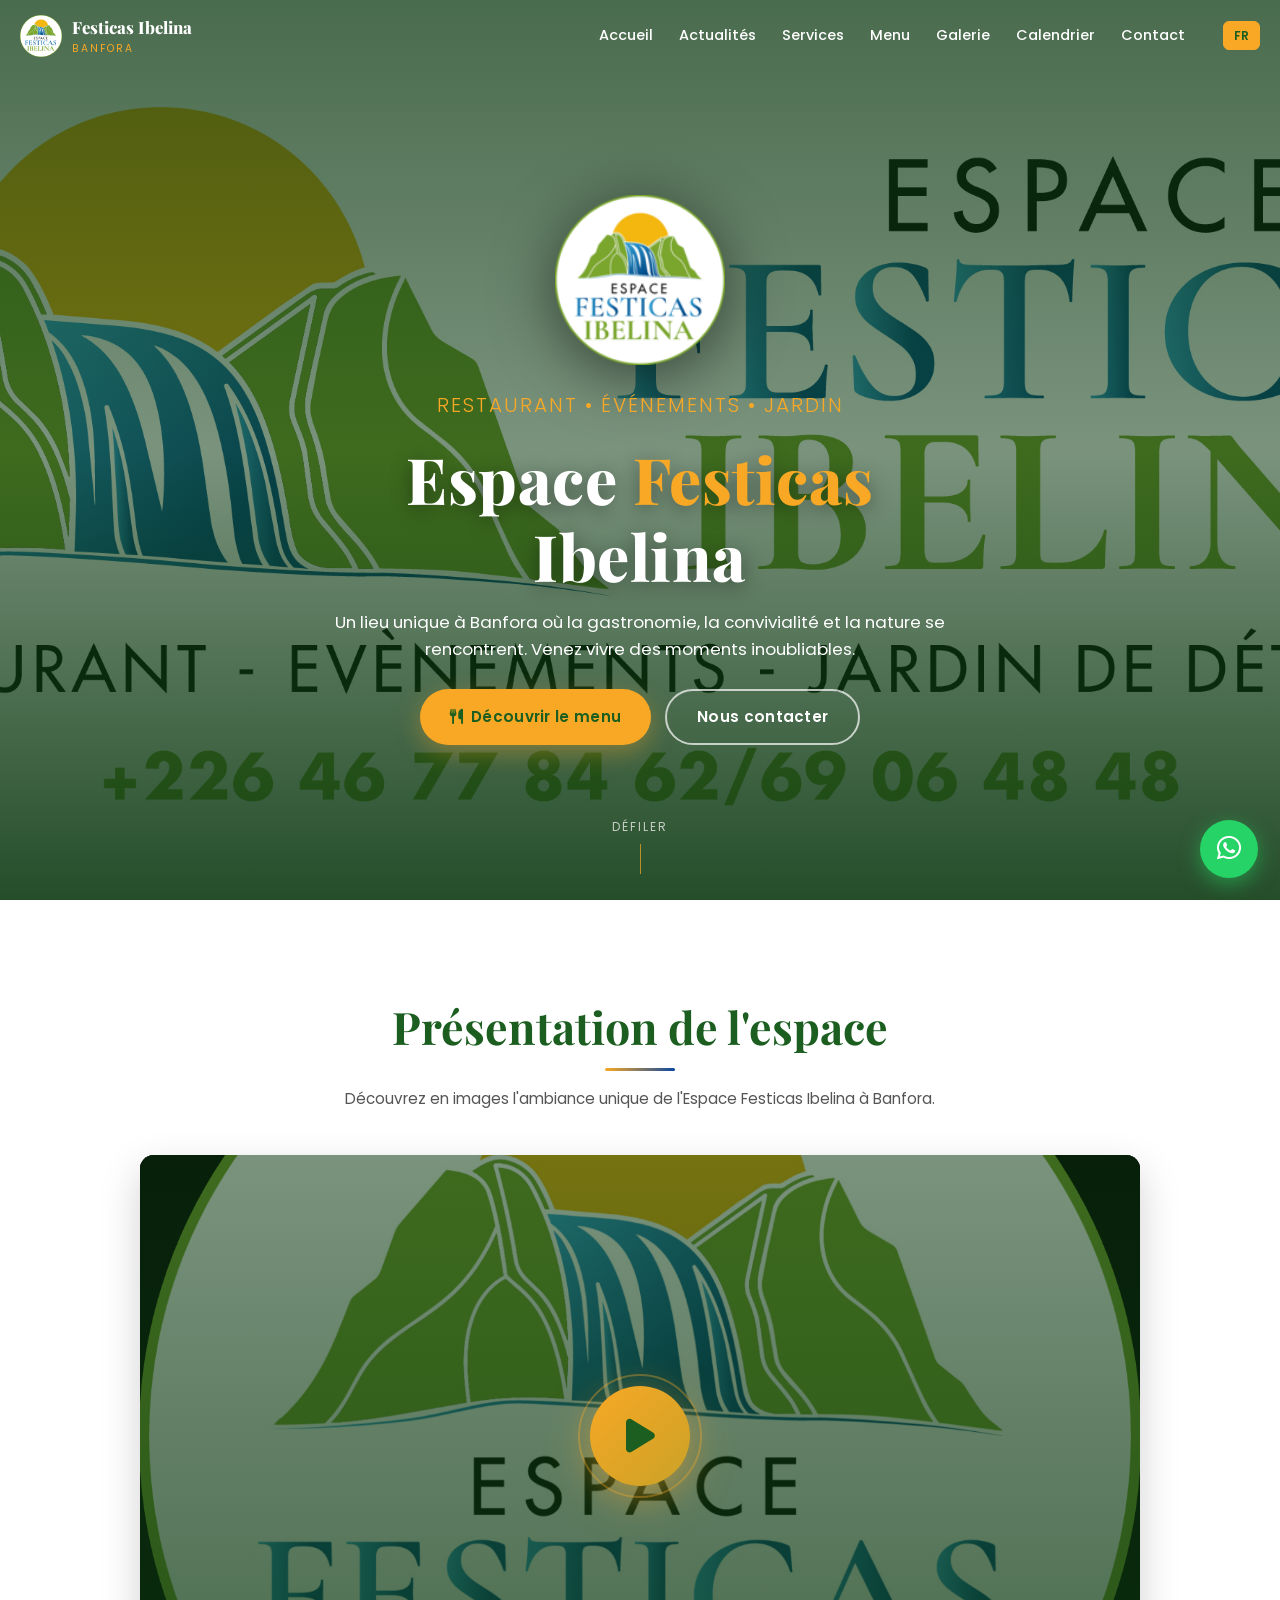
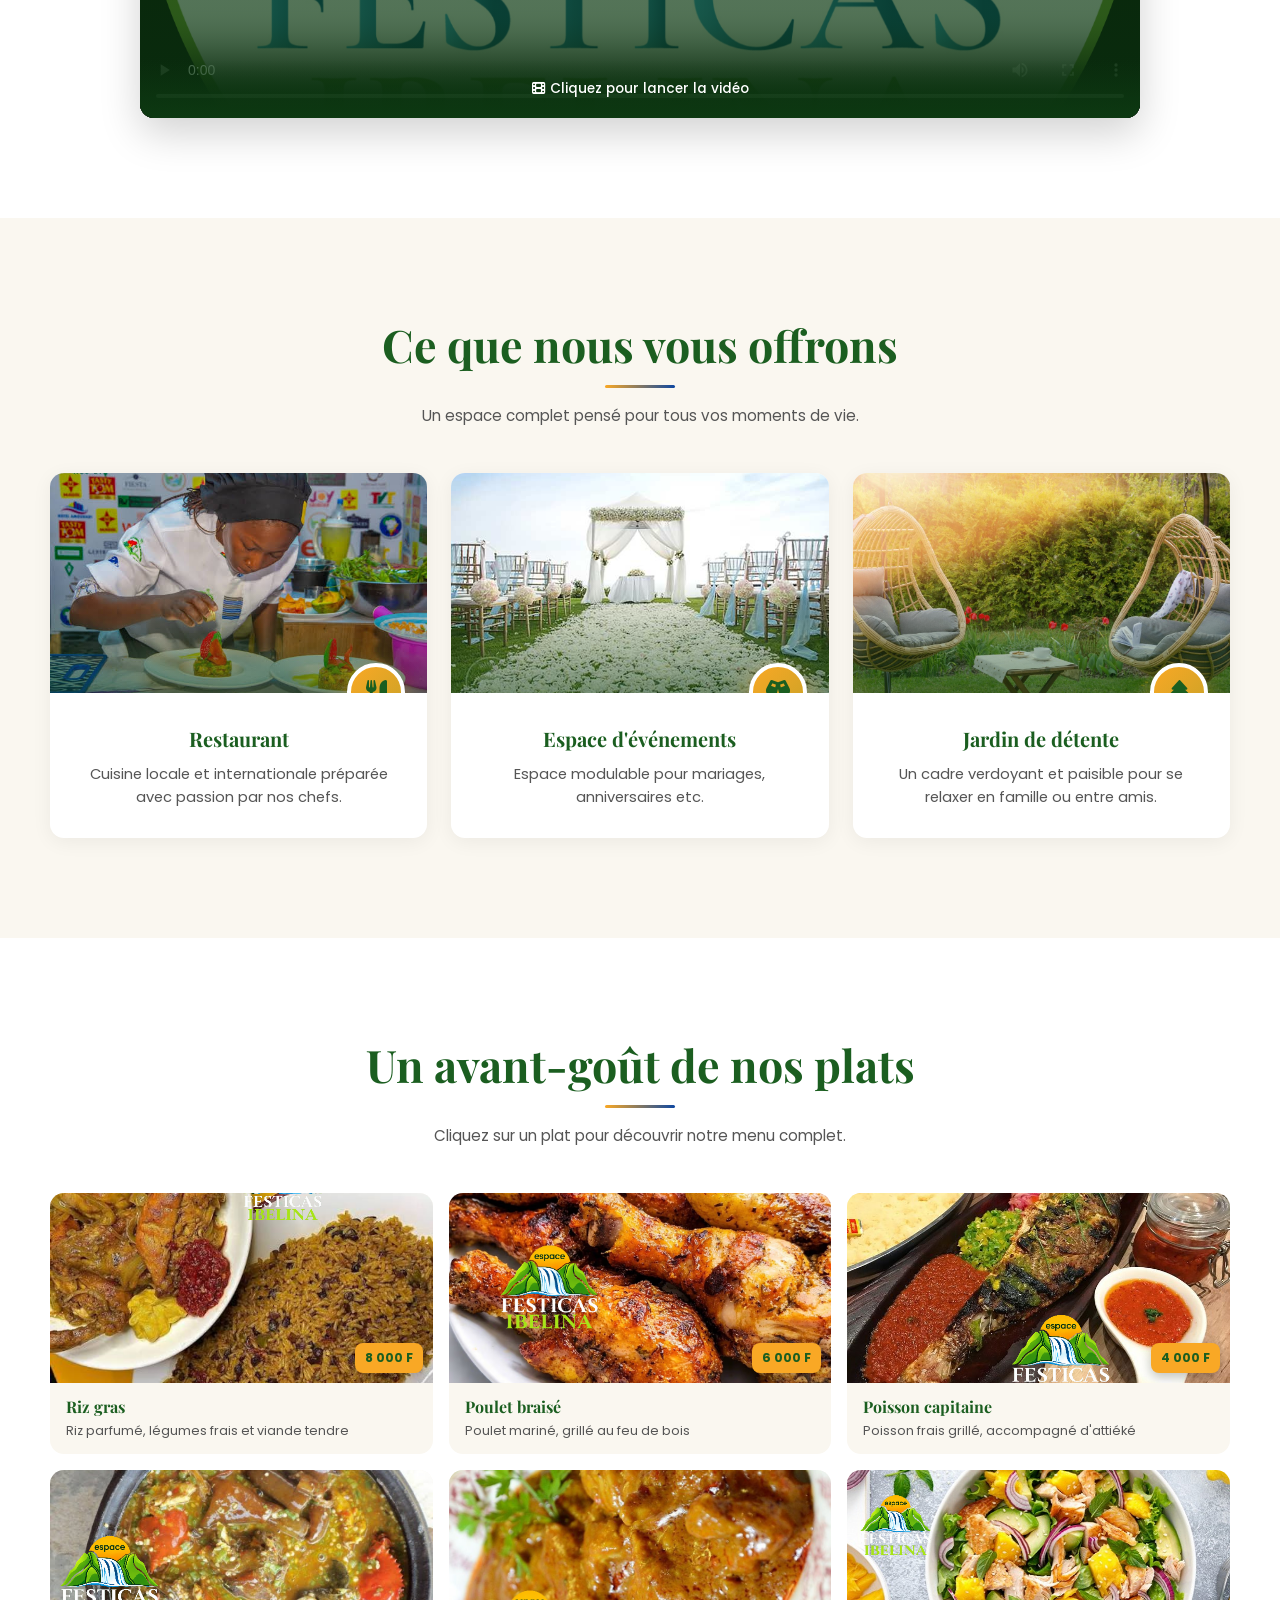
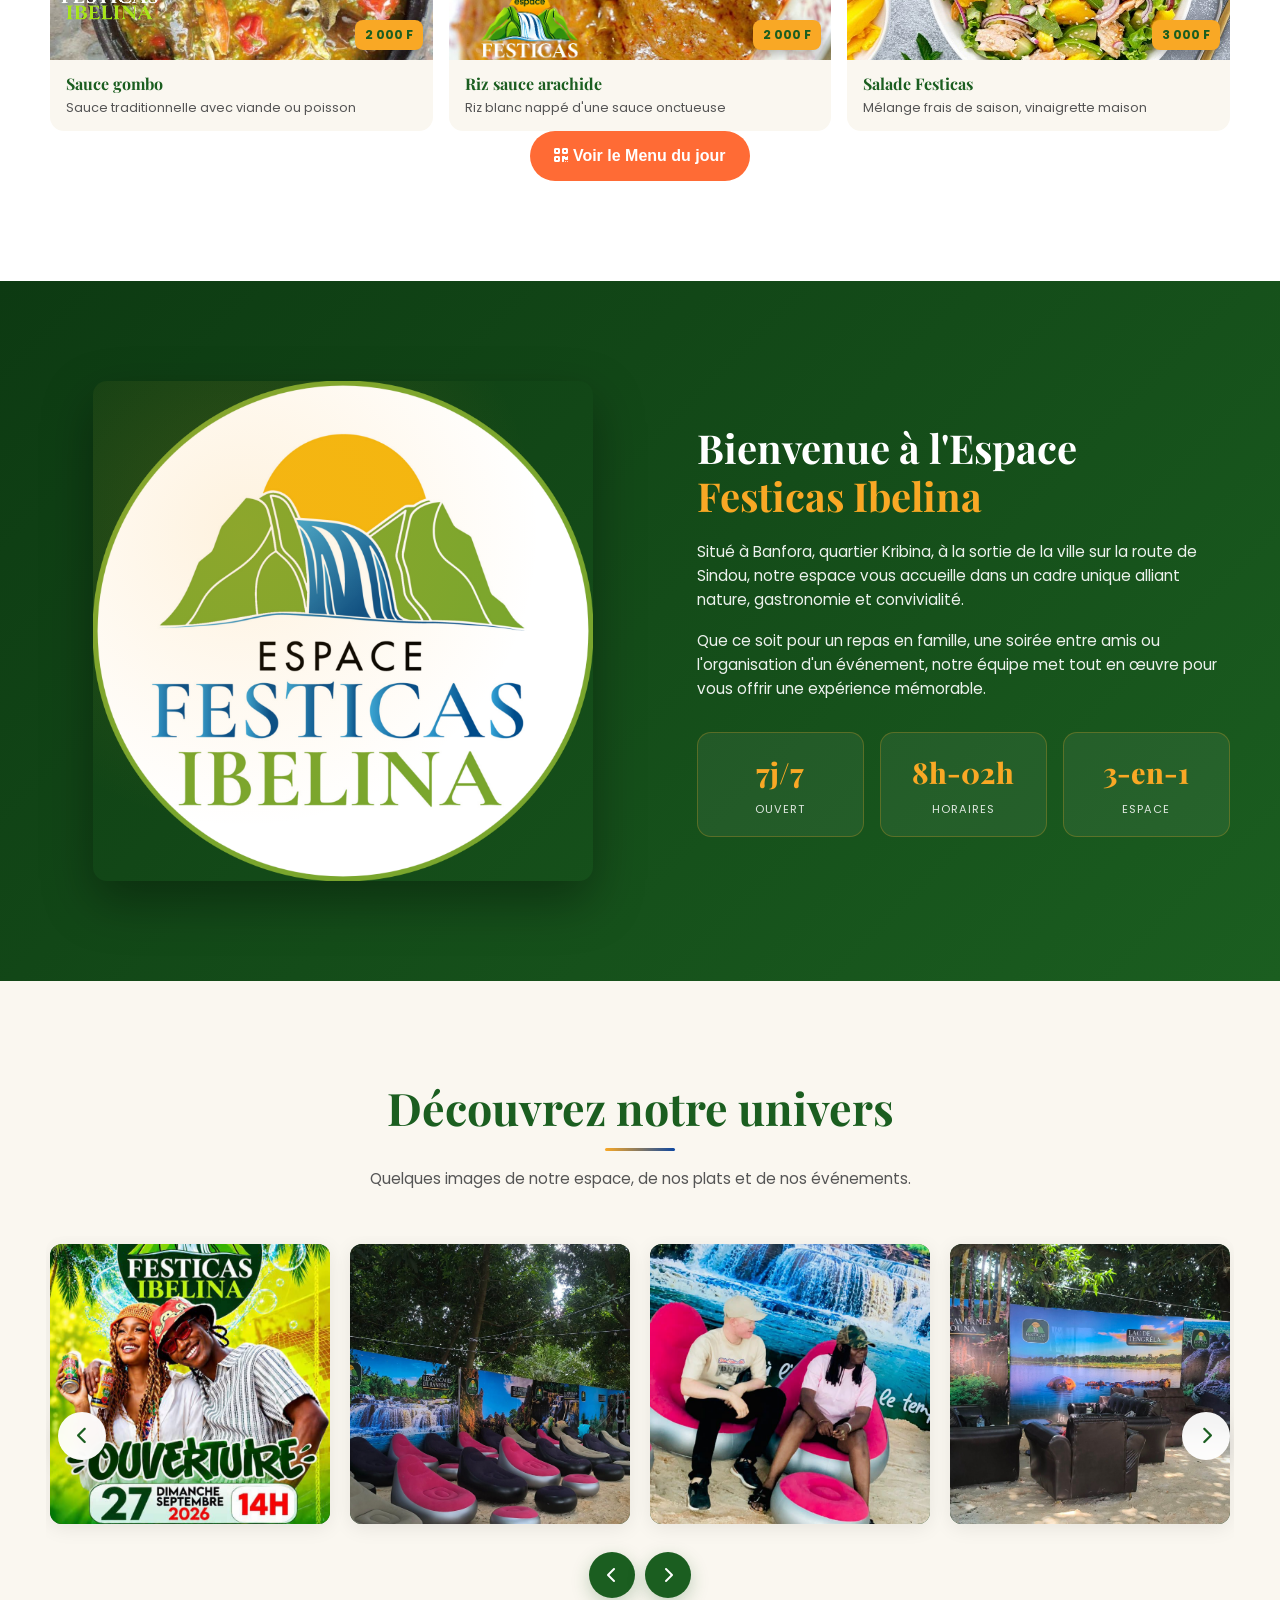
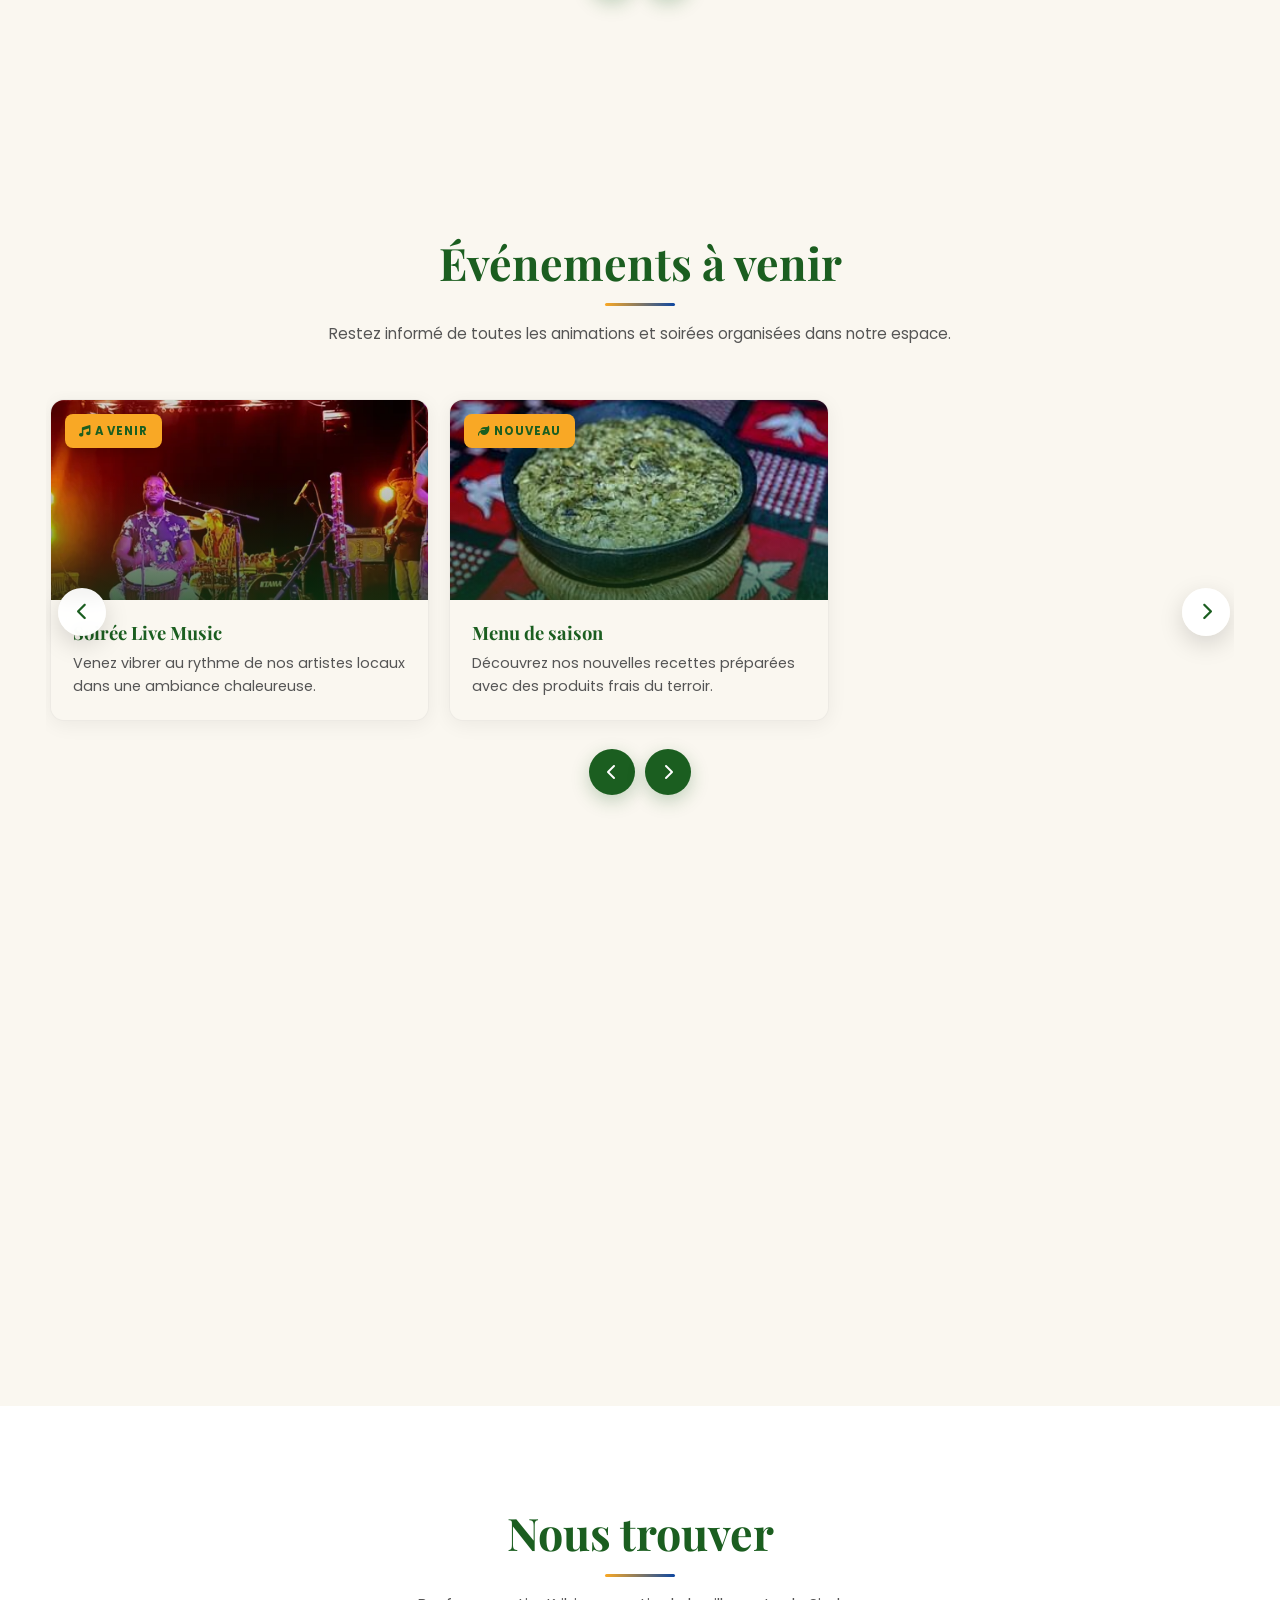
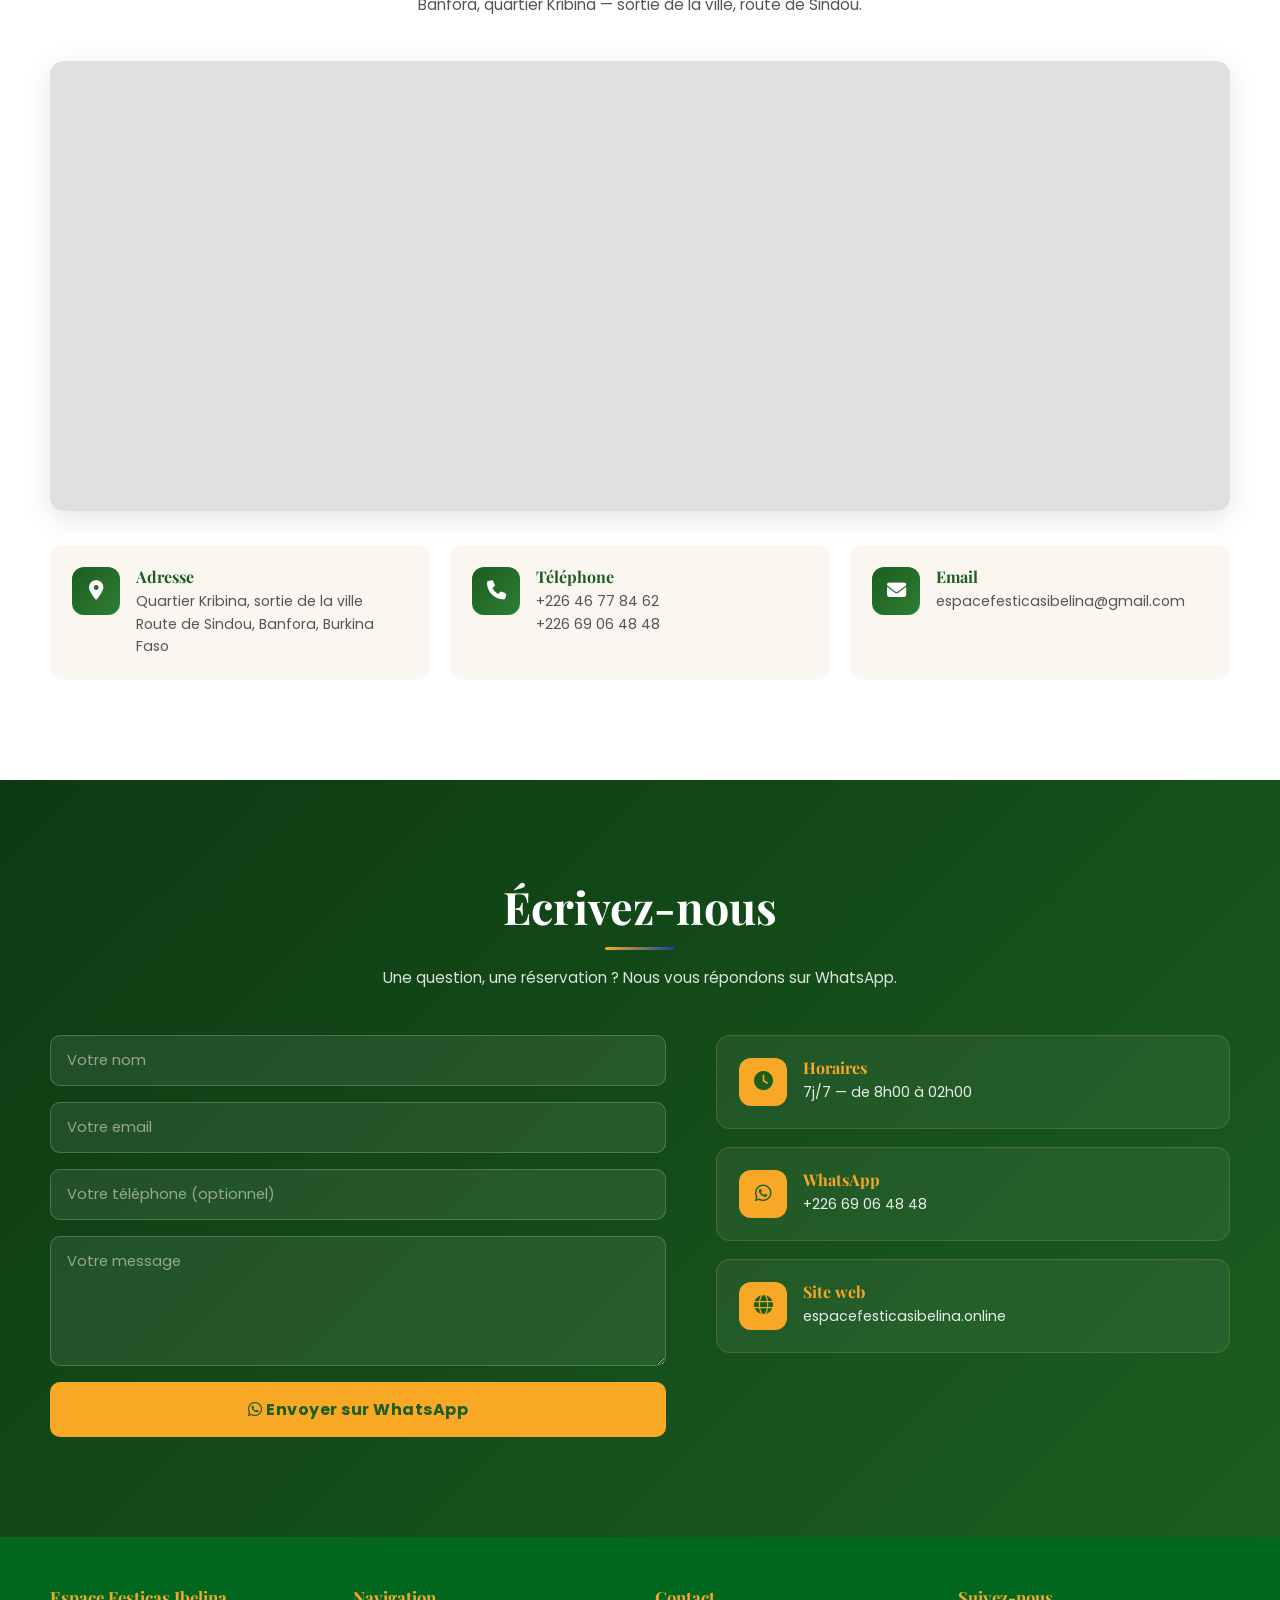
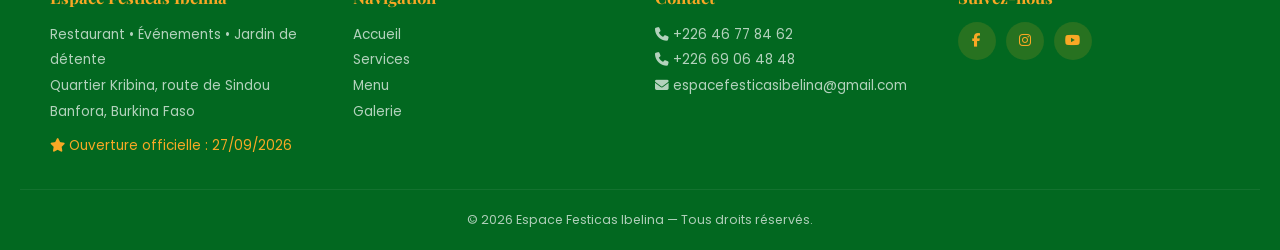
<file: index.html>
<!DOCTYPE html>
<html lang="fr">
<head>
<meta charset="UTF-8">
<meta name="viewport" content="width=device-width, initial-scale=1.0, viewport-fit=cover">
<meta name="theme-color" content="#1B5E20">

<!-- ===================== SEO PRINCIPAL ===================== -->
<title>Espace Festicas Ibelina | Restaurant, Événements & Jardin à Banfora</title>
<meta name="description" content="Restaurant, salle d'événements et jardin de détente à Banfora (Kribina, route de Sindou). Cuisine burkinabè & internationale, ouvert 7j/7 de 8h à 02h. Ouverture officielle le 27 septembre 2026. Réservation : +226 69 06 48 48.">
<meta name="keywords" content="Espace Festicas Ibelina, restaurant Banfora, événement Banfora, jardin détente Banfora, Kribina, route Sindou, Burkina Faso, restaurant Bobo-Dioulasso, salle de fête Banfora, cuisine burkinabè, mariage Banfora, restaurant Cascades">
<meta name="author" content="Espace Festicas Ibelina">
<meta name="robots" content="index, follow, max-image-preview:large, max-snippet:-1, max-video-preview:-1">
<meta name="googlebot" content="index, follow, max-image-preview:large">
<meta name="bingbot" content="index, follow, max-image-preview:large">
<meta name="language" content="French">
<meta name="revisit-after" content="7 days">
<meta name="rating" content="general">
<meta name="distribution" content="global">

<!-- ===================== GÉOLOCALISATION ===================== -->
<meta name="geo.region" content="BF-01">
<meta name="geo.placename" content="Banfora">
<meta name="geo.position" content="10.648311;-4.788514">
<meta name="ICBM" content="10.648311, -4.788514">

<!-- ===================== CANONICAL & HREFLANG ===================== -->
<link rel="canonical" href="https://espacefesticasibelina.online/">
<link rel="alternate" hreflang="fr" href="https://espacefesticasibelina.online/">
<link rel="alternate" hreflang="x-default" href="https://espacefesticasibelina.online/">

<!-- ===================== OPEN GRAPH ===================== -->
<meta property="og:type" content="restaurant">
<meta property="og:site_name" content="Espace Festicas Ibelina">
<meta property="og:title" content="Espace Festicas Ibelina — Restaurant • Événements • Jardin à Banfora">
<meta property="og:description" content="Un lieu unique à Banfora : gastronomie, événements et jardin de détente. Ouverture le 27/09/2026. Ouvert 7j/7 de 8h à 02h.">
<meta property="og:image" content="https://espacefesticasibelina.online/logo.png">
<meta property="og:image:secure_url" content="https://espacefesticasibelina.online/logo.png">
<meta property="og:image:type" content="image/png">
<meta property="og:image:width" content="1200">
<meta property="og:image:height" content="630">
<meta property="og:image:alt" content="Logo Espace Festicas Ibelina — Restaurant à Banfora">
<meta property="og:url" content="https://espacefesticasibelina.online/">
<meta property="og:locale" content="fr_FR">
<meta property="og:locale:alternate" content="en_US">
<meta property="og:phone_number" content="+22669064848">
<meta property="og:street-address" content="Quartier Kribina, route de Sindou">
<meta property="og:locality" content="Banfora">
<meta property="og:country-name" content="Burkina Faso">
<meta property="og:latitude" content="10.648311">
<meta property="og:longitude" content="-4.788514">

<!-- ===================== TWITTER / X CARD ===================== -->
<meta name="twitter:card" content="summary_large_image">
<meta name="twitter:title" content="Espace Festicas Ibelina — Restaurant à Banfora">
<meta name="twitter:description" content="Restaurant, événements & jardin de détente à Banfora. Ouverture 27/09/2026. Ouvert 7j/7 de 8h à 02h.">
<meta name="twitter:image" content="https://espacefesticasibelina.online/logo.png">
<meta name="twitter:image:alt" content="Logo Espace Festicas Ibelina">

<!-- ===================== MOBILE & APP ===================== -->
<meta name="apple-mobile-web-app-capable" content="yes">
<meta name="apple-mobile-web-app-status-bar-style" content="black-translucent">
<meta name="apple-mobile-web-app-title" content="Festicas Ibelina">
<meta name="application-name" content="Festicas Ibelina">
<meta name="mobile-web-app-capable" content="yes">
<meta name="format-detection" content="telephone=yes">

<!-- ===================== FAVICON ===================== -->
<link rel="icon" type="image/png" href="logo.png" sizes="32x32">
<link rel="icon" type="image/png" href="logo.png" sizes="192x192">
<link rel="apple-touch-icon" href="logo.png" sizes="180x180">
<link rel="mask-icon" href="logo.png" color="#1B5E20">
<link rel="shortcut icon" href="logo.png" type="image/png">

<!-- ===================== PERFORMANCE ===================== -->
<link rel="preconnect" href="https://fonts.googleapis.com">
<link rel="preconnect" href="https://fonts.gstatic.com" crossorigin>
<link rel="dns-prefetch" href="https://cdnjs.cloudflare.com">
<link rel="preconnect" href="https://cdnjs.cloudflare.com" crossorigin>

<!-- ===================== FONTS ===================== -->
<link href="https://fonts.googleapis.com/css2?family=Playfair+Display:wght@600;800&family=Poppins:wght@300;400;500;600;700&display=swap" rel="stylesheet">

<!-- ===================== FONT AWESOME ===================== -->
<link rel="stylesheet" href="https://cdnjs.cloudflare.com/ajax/libs/font-awesome/6.5.1/css/all.min.css" media="print" onload="this.media='all'">
<noscript><link rel="stylesheet" href="https://cdnjs.cloudflare.com/ajax/libs/font-awesome/6.5.1/css/all.min.css"></noscript>

<!-- ===================== PRÉCHARGEMENT ===================== -->
<link rel="preload" as="image" href="logo.png" fetchpriority="high">
<link rel="preload" as="image" href="images/hero.jpg" fetchpriority="high">

<!-- ===================== FEUILLE DE STYLE EXTERNE ===================== -->
<link rel="stylesheet" href="style.css">

<!-- ===================== SCHEMA.ORG — Restaurant ===================== -->
<script type="application/ld+json">
{
  "@context": "https://schema.org",
  "@type": ["Restaurant", "LocalBusiness", "EventVenue"],
  "@id": "https://espacefesticasibelina.online/#restaurant",
  "name": "Espace Festicas Ibelina",
  "alternateName": "Festicas Ibelina Banfora",
  "description": "Restaurant, salle d'événements et jardin de détente à Banfora, Burkina Faso. Cuisine burkinabè et internationale, ouvert 7j/7 de 8h à 02h.",
  "image": [
    "https://espacefesticasibelina.online/logo.png",
    "https://espacefesticasibelina.online/images/hero.jpg"
  ],
  "logo": "https://espacefesticasibelina.online/logo.png",
  "url": "https://espacefesticasibelina.online/",
  "telephone": ["+22646778462", "+22669064848"],
  "email": "espacefesticasibelina@gmail.com",
  "priceRange": "FCFA",
  "currenciesAccepted": "XOF",
  "paymentAccepted": "Cash, Mobile Money",
  "servesCuisine": ["Africaine", "Burkinabè", "Locale", "Internationale", "Grillades"],
  "menu": "https://espacefesticasibelina.online/menu.html",
  "acceptsReservations": "True",
  "hasMenu": "https://espacefesticasibelina.online/menu.html",
  "address": {
    "@type": "PostalAddress",
    "streetAddress": "Quartier Kribina, route de Sindou",
    "addressLocality": "Banfora",
    "addressRegion": "Cascades",
    "postalCode": "BF-01",
    "addressCountry": "BF"
  },
  "geo": {
    "@type": "GeoCoordinates",
    "latitude": 10.648311,
    "longitude": -4.788514
  },
  "hasMap": "https://www.google.com/maps?q=10.648311,-4.788514",
  "openingHoursSpecification": [{
    "@type": "OpeningHoursSpecification",
    "dayOfWeek": ["Monday","Tuesday","Wednesday","Thursday","Friday","Saturday","Sunday"],
    "opens": "08:00",
    "closes": "02:00"
  }],
  "sameAs": [
    "https://www.facebook.com/espacefesticasibelina",
    "https://www.instagram.com/espacefesticasibelina",
    "https://www.youtube.com/@espacefesticasibelina"
  ],
  "potentialAction": {
    "@type": "ReserveAction",
    "target": {
      "@type": "EntryPoint",
      "urlTemplate": "https://wa.me/22669064848?text=Bonjour%20Espace%20Festicas%20Ibelina",
      "inLanguage": "fr-FR"
    },
    "result": {
      "@type": "Reservation",
      "name": "Réservation Espace Festicas Ibelina"
    }
  }
}
</script>

<!-- ===================== SCHEMA.ORG — Website ===================== -->
<script type="application/ld+json">
{
  "@context": "https://schema.org",
  "@type": "WebSite",
  "@id": "https://espacefesticasibelina.online/#website",
  "url": "https://espacefesticasibelina.online/",
  "name": "Espace Festicas Ibelina",
  "description": "Restaurant, événements et jardin de détente à Banfora, Burkina Faso",
  "inLanguage": "fr-FR",
  "publisher": {
    "@id": "https://espacefesticasibelina.online/#restaurant"
  }
}
</script>

<!-- ===================== SCHEMA.ORG — FAQ ===================== -->
<script type="application/ld+json">
{
  "@context": "https://schema.org",
  "@type": "FAQPage",
  "mainEntity": [
    {
      "@type": "Question",
      "name": "Où se situe l'Espace Festicas Ibelina à Banfora ?",
      "acceptedAnswer": {
        "@type": "Answer",
        "text": "L'Espace Festicas Ibelina est situé à Banfora, quartier Kribina, à la sortie de la ville sur la route de Sindou, au Burkina Faso."
      }
    },
    {
      "@type": "Question",
      "name": "Quels sont les horaires d'ouverture ?",
      "acceptedAnswer": {
        "@type": "Answer",
        "text": "L'Espace Festicas Ibelina est ouvert 7 jours sur 7, de 8h00 à 02h00 du matin."
      }
    },
    {
      "@type": "Question",
      "name": "Quand a lieu l'ouverture officielle ?",
      "acceptedAnswer": {
        "@type": "Answer",
        "text": "L'ouverture officielle de l'Espace Festicas Ibelina est prévue le 27 septembre 2026."
      }
    },
    {
      "@type": "Question",
      "name": "Peut-on organiser un mariage ou un événement ?",
      "acceptedAnswer": {
        "@type": "Answer",
        "text": "Oui, l'Espace Festicas Ibelina dispose d'un espace événementiel modulable pour mariages, anniversaires, séminaires et réceptions. Réservation par WhatsApp au +226 69 06 48 48."
      }
    },
    {
      "@type": "Question",
      "name": "Comment réserver une table ?",
      "acceptedAnswer": {
        "@type": "Answer",
        "text": "Vous pouvez réserver par WhatsApp au +226 69 06 48 48 ou par téléphone au +226 46 77 84 62."
      }
    }
  ]
}
</script>
</head>
<body>

<!-- ================= HEADER ================= -->
<header class="header" id="header">
  <a href="#accueil" class="logo-nav" aria-label="Accueil Espace Festicas Ibelina">
    <img src="logo.png" alt="Logo Espace Festicas Ibelina — Restaurant à Banfora" onerror="this.style.display='none'">
    <span>Festicas Ibelina<small>Banfora</small></span>
  </a>

  <nav class="nav-desktop" aria-label="Navigation principale">
    <a href="#accueil">Accueil</a>
    <a href="#actualites">Actualités</a>
    <a href="#services">Services</a>
    <a href="#menu">Menu</a>
    <a href="#galerie">Galerie</a>
    <a href="#calendrier">Calendrier</a>
    <a href="#contact">Contact</a>
    <div class="lang-switch">
      <button class="active" data-lang="fr">FR</button>
    </div>
  </nav>

  <button class="burger" id="burger" aria-label="Ouvrir le menu" aria-expanded="false">
    <span></span><span></span><span></span>
  </button>
</header>

<!-- ================= MENU MOBILE ================= -->
<nav class="nav-mobile" id="navMobile" aria-label="Navigation mobile">
  <a href="#accueil">Accueil</a>
  <a href="#actualites">Actualités</a>
  <a href="#services">Services</a>
  <a href="#menu">Menu</a>
  <a href="#galerie">Galerie</a>
  <a href="#calendrier">Calendrier</a>
  <a href="#contact">Contact</a>
  <div class="lang-mobile">
    <button class="active" data-lang="fr">Français</button>
    <button data-lang="en">English</button>
  </div>
</nav>
<div class="overlay" id="overlay"></div>

<!-- ================= HERO ================= -->
<section class="hero" id="accueil">
  <div class="hero-bg" role="img" aria-label="Vue de l'Espace Festicas Ibelina à Banfora"></div>
  <div class="hero-content">
    <img src="logo.png" alt="Logo Espace Festicas Ibelina" class="hero-logo" onerror="this.style.display='none'" fetchpriority="high">
    <p class="tagline">Restaurant • Événements • Jardin</p>
    <h1>Espace <span class="accent">Festicas</span><br>Ibelina</h1>
    <p class="lead">Un lieu unique à Banfora où la gastronomie, la convivialité et la nature se rencontrent. Venez vivre des moments inoubliables.</p>

   

    <div class="hero-buttons" style="margin-top:26px">
      <a href="#menu" class="btn btn-primary"><i class="fa-solid fa-utensils"></i> Découvrir le menu</a>
      <a href="#contact" class="btn btn-outline">Nous contacter</a>
    </div>
  </div>
  <div class="scroll-indicator">Défiler</div>
</section>

<!-- ================= VIDÉO ================= -->
<section class="video-section reveal" id="video">
  <div class="container">
    <div class="section-title reveal">
      <h2>Présentation de l'espace</h2>
      <div class="sep"></div>
      <p>Découvrez en images l'ambiance unique de l'Espace Festicas Ibelina à Banfora.</p>
    </div>
    <div class="video-wrapper reveal" id="videoWrapper">
      <video
        id="presentationVideo"
        preload="metadata"
        playsinline
        controls
        poster="presentation.png"
        aria-label="Vidéo de présentation de l'Espace Festicas Ibelina">
        <source src="presentation.mp4" type="video/mp4">
        Votre navigateur ne supporte pas la lecture vidéo HTML5.
      </video>
      <div class="video-overlay" id="videoOverlay" role="button" tabindex="0" aria-label="Lire la vidéo de présentation">
        <div class="play-btn">
          <i class="fa-solid fa-play"></i>
        </div>
      </div>
      <div class="video-caption">
        <i class="fa-solid fa-film"></i> Cliquez pour lancer la vidéo
      </div>
    </div>
  </div>
</section>

<!-- ================= SERVICES ================= -->
<section class="services reveal" id="services">
  <div class="container">
    <div class="section-title reveal">
      <h2>Ce que nous vous offrons</h2>
      <div class="sep"></div>
      <p>Un espace complet pensé pour tous vos moments de vie.</p>
    </div>

    <div class="services-grid stagger">
      <div class="service-card">
        <div class="service-image">
          <img src="images/resto.png" alt="Restaurant de l'Espace Festicas Ibelina à Banfora" loading="lazy">
          <div class="service-icon-badge"><i class="fa-solid fa-utensils"></i></div>
        </div>
        <div class="service-body">
          <h3>Restaurant</h3>
          <p>Cuisine locale et internationale préparée avec passion par nos chefs.</p>
        </div>
      </div>
      <div class="service-card">
        <div class="service-image">
          <img src="images/espace.png" alt="Salle d'événements de l'Espace Festicas Ibelina" loading="lazy">
          <div class="service-icon-badge"><i class="fa-solid fa-champagne-glasses"></i></div>
        </div>
        <div class="service-body">
          <h3>Espace d'événements</h3>
          <p>Espace modulable pour mariages, anniversaires etc.</p>
        </div>
      </div>
      <div class="service-card">
        <div class="service-image">
          <img src="images/detente.png" alt="Jardin de détente de l'Espace Festicas Ibelina" loading="lazy">
          <div class="service-icon-badge"><i class="fa-solid fa-tree"></i></div>
        </div>
        <div class="service-body">
          <h3>Jardin de détente</h3>
          <p>Un cadre verdoyant et paisible pour se relaxer en famille ou entre amis.</p>
        </div>
      </div>
    </div>
  </div>
</section>

<!-- ================= MENU APERÇU ================= -->
<section class="menu-preview reveal" id="menu">
  <div class="container">
    <div class="section-title reveal">
      <h2>Un avant-goût de nos plats</h2>
      <div class="sep"></div>
      <p>Cliquez sur un plat pour découvrir notre menu complet.</p>
    </div>

    <div class="dishes stagger">
      <div class="dish" onclick="openMenuPage()">
        <div class="dish-img"><img src="images/rizsoumbala.png" alt="Riz au soumbala — spécialité burkinabè" loading="lazy"><span class="price-tag">8 000 F</span></div>
        <div class="dish-info"><h4>Riz gras</h4><p>Riz parfumé, légumes frais et viande tendre</p></div>
      </div>
      <div class="dish" onclick="openMenuPage()">
        <div class="dish-img"><img src="images/pouletbraise.png" alt="Poulet braisé au feu de bois" loading="lazy"><span class="price-tag">6 000 F</span></div>
        <div class="dish-info"><h4>Poulet braisé</h4><p>Poulet mariné, grillé au feu de bois</p></div>
      </div>
      <div class="dish" onclick="openMenuPage()">
        <div class="dish-img"><img src="images/poissoncapi.png" alt="Poisson capitaine grillé" loading="lazy"><span class="price-tag">4 000 F</span></div>
        <div class="dish-info"><h4>Poisson capitaine</h4><p>Poisson frais grillé, accompagné d'attiéké</p></div>
      </div>
      <div class="dish" onclick="openMenuPage()">
        <div class="dish-img"><img src="images/gombo.png" alt="Sauce gombo traditionnelle" loading="lazy"><span class="price-tag">2 000 F</span></div>
        <div class="dish-info"><h4>Sauce gombo</h4><p>Sauce traditionnelle avec viande ou poisson</p></div>
      </div>
      <div class="dish" onclick="openMenuPage()">
        <div class="dish-img"><img src="images/arachid.png" alt="Riz sauce arachide" loading="lazy"><span class="price-tag">2 000 F</span></div>
        <div class="dish-info"><h4>Riz sauce arachide</h4><p>Riz blanc nappé d'une sauce onctueuse</p></div>
      </div>
      <div class="dish" onclick="openMenuPage()">
        <div class="dish-img"><img src="images/salade.png" alt="Salade Festicas fraîcheur" loading="lazy"><span class="price-tag">3 000 F</span></div>
        <div class="dish-info"><h4>Salade Festicas</h4><p>Mélange frais de saison, vinaigrette maison</p></div>
      </div>
    </div>
<div>
   <center><a href="https://menusqr.online/espace-festicas-ibelina" target="_blank" style="display:inline-block;background:#FF6B35;color:#fff;padding:12px 24px;border-radius:25px;text-decoration:none;font-weight:bold;font-family:sans-serif"><i class="fa-solid fa-qrcode"></i> Voir le Menu du jour</a></center> 
</div>
</div>
</section>

<!-- ================= PRÉSENTATION ================= -->
<section class="presentation reveal" id="presentation">
  <div class="container">
    <div class="visual reveal">
      <img src="presentation.png" alt="Présentation de l'Espace Festicas Ibelina à Banfora" loading="lazy">
    </div>
    <div class="text reveal">
      <h2>Bienvenue à l'Espace <span class="accent">Festicas Ibelina</span></h2>
      <p>Situé à Banfora, quartier Kribina, à la sortie de la ville sur la route de Sindou, notre espace vous accueille dans un cadre unique alliant nature, gastronomie et convivialité.</p>
      <p>Que ce soit pour un repas en famille, une soirée entre amis ou l'organisation d'un événement, notre équipe met tout en œuvre pour vous offrir une expérience mémorable.</p>
      <div class="stats">
        <div class="stat"><strong>7j/7</strong><span>Ouvert</span></div>
        <div class="stat"><strong>8h-02h</strong><span>Horaires</span></div>
        <div class="stat"><strong>3-en-1</strong><span>Espace</span></div>
      </div>
    </div>
  </div>
</section>

<!-- ================= GALERIE CARROUSEL ================= -->
<section class="galerie reveal" id="galerie">
  <div class="container">
    <div class="section-title reveal">
      <h2>Découvrez notre univers</h2>
      <div class="sep"></div>
      <p>Quelques images de notre espace, de nos plats et de nos événements.</p>
    </div>
    <div class="carousel-wrapper reveal" id="galleryWrapper">
      <div class="carousel-track" id="galleryTrack">
        <div class="gallery-item"><img src="images/img0.png" alt="Espace Festicas Ibelina — vue 1" loading="lazy"></div>
        <div class="gallery-item"><img src="images/img10.png" alt="Espace Festicas Ibelina — vue 2" loading="lazy"></div>
        <div class="gallery-item"><img src="images/img2.png" alt="Espace Festicas Ibelina — vue 3" loading="lazy"></div>
        <div class="gallery-item"><img src="images/img7.png" alt="Espace Festicas Ibelina — vue 4" loading="lazy"></div>
        <div class="gallery-item"><img src="images/img8.png" alt="Espace Festicas Ibelina — vue 5" loading="lazy"></div>
        <div class="gallery-item"><img src="images/img6.png" alt="Espace Festicas Ibelina — vue 6" loading="lazy"></div>
      </div>
      <div class="carousel-arrows">
        <button id="galleryPrevArrow" aria-label="Image précédente"><i class="fa-solid fa-chevron-left"></i></button>
        <button id="galleryNextArrow" aria-label="Image suivante"><i class="fa-solid fa-chevron-right"></i></button>
      </div>
      <div class="carousel-nav">
        <button id="galleryPrev" aria-label="Précédent"><i class="fa-solid fa-chevron-left"></i></button>
        <button id="galleryNext" aria-label="Suivant"><i class="fa-solid fa-chevron-right"></i></button>
      </div>
      <div class="carousel-dots" id="galleryDots"></div>
    </div>
  </div>
</section>

<!-- ================= ACTUALITÉS CARROUSEL ================= -->
<section class="actualites reveal" id="actualites">
  <div class="container">
    <div class="section-title reveal">
      <h2>Événements à venir</h2>
      <div class="sep"></div>
      <p>Restez informé de toutes les animations et soirées organisées dans notre espace.</p>
    </div>

    <div class="carousel-wrapper reveal" id="newsWrapper">
      <div class="carousel-track" id="newsTrack">
        <article class="news-card">
          <div class="thumb">
            <img src="images/soiree.png" alt="Soirée Live Music à Banfora" loading="lazy">
            <span class="date-badge"><i class="fa-solid fa-music"></i> A venir</span>
          </div>
          <div class="body">
            <h3>Soirée Live Music</h3>
            <p>Venez vibrer au rythme de nos artistes locaux dans une ambiance chaleureuse.</p>
          </div>
        </article>
        <article class="news-card">
          <div class="thumb">
            <img src="images/babenda.png" alt="Menu de saison — Babenda burkinabè" loading="lazy">
            <span class="date-badge"><i class="fa-solid fa-leaf"></i> Nouveau</span>
          </div>
          <div class="body">
            <h3>Menu de saison</h3>
            <p>Découvrez nos nouvelles recettes préparées avec des produits frais du terroir.</p>
          </div>
        </article>
      </div>
      <div class="carousel-arrows">
        <button id="newsPrevArrow" aria-label="Actualité précédente"><i class="fa-solid fa-chevron-left"></i></button>
        <button id="newsNextArrow" aria-label="Actualité suivante"><i class="fa-solid fa-chevron-right"></i></button>
      </div>
      <div class="carousel-nav">
        <button id="newsPrev" aria-label="Précédent"><i class="fa-solid fa-chevron-left"></i></button>
        <button id="newsNext" aria-label="Suivant"><i class="fa-solid fa-chevron-right"></i></button>
      </div>
      <div class="carousel-dots" id="newsDots"></div>
    </div>
  </div>
</section>

<!-- ================= CALENDRIER ================= -->
<section class="calendrier reveal" id="calendrier">
  <div class="container">
    <div class="section-title reveal">
      <h2>Calendrier des événements</h2>
      <div class="sep"></div>
      <p>Consultez nos événements à venir et passés.</p>
    </div>

    <div class="calendar-box reveal">
      <div class="calendar-header">
        <h3 id="monthYear"></h3>
        <div class="calendar-nav">
          <button id="prevMonth" aria-label="Mois précédent"><i class="fa-solid fa-chevron-left"></i></button>
          <button id="nextMonth" aria-label="Mois suivant"><i class="fa-solid fa-chevron-right"></i></button>
        </div>
      </div>
      <div class="calendar-grid" id="calendarGrid"></div>
      <div class="events-list" id="eventsList"></div>
    </div>
  </div>
</section>

<!-- ================= LOCALISATION ================= -->
<section class="localisation reveal" id="localisation">
  <div class="container">
    <div class="section-title reveal">
      <h2>Nous trouver</h2>
      <div class="sep"></div>
      <p>Banfora, quartier Kribina — sortie de la ville, route de Sindou.</p>
    </div>

    <div class="map-wrapper reveal">
      <iframe
        src="https://www.google.com/maps/embed?pb=!1m18!1m12!1m3!1d3899.123456789!2d-4.788514!3d10.648311!2m3!1f0!2f0!3f0!3m2!1i1024!2i768!4f13.1!3m3!1m2!1s0x0%3A0x0!2zMTDCsDM4JzUzLjkiTiA0wrA0NyczOC43Ilc!5e1!3m2!1sfr!2sbf!4v1234567890"
        loading="lazy"
        title="Localisation Espace Festicas Ibelina — Banfora"
        referrerpolicy="no-referrer-when-downgrade">
      </iframe>
    </div>

    <div class="contact-info-grid">
      <div class="info-card reveal">
        <div class="ic"><i class="fa-solid fa-location-dot"></i></div>
        <div>
          <h4>Adresse</h4>
          <p>Quartier Kribina, sortie de la ville<br>Route de Sindou, Banfora, Burkina Faso</p>
        </div>
      </div>
      <div class="info-card reveal">
        <div class="ic"><i class="fa-solid fa-phone"></i></div>
        <div>
          <h4>Téléphone</h4>
          <a href="tel:+22646778462">+226 46 77 84 62</a>
          <a href="tel:+22669064848">+226 69 06 48 48</a>
        </div>
      </div>
      <div class="info-card reveal">
        <div class="ic"><i class="fa-solid fa-envelope"></i></div>
        <div>
          <h4>Email</h4>
          <a href="mailto:espacefesticasibelina@gmail.com">espacefesticasibelina@gmail.com</a>
        </div>
      </div>
    </div>
  </div>
</section>

<!-- ================= CONTACT ================= -->
<section class="contact reveal" id="contact">
  <div class="container">
    <div class="section-title reveal">
      <h2>Écrivez-nous</h2>
      <div class="sep"></div>
      <p>Une question, une réservation ? Nous vous répondons sur WhatsApp.</p>
    </div>

    <div class="contact-grid">
      <form class="contact-form reveal" onsubmit="handleContact(event)">
        <input type="text" name="nom" placeholder="Votre nom" required>
        <input type="email" name="email" placeholder="Votre email" required>
        <input type="tel" name="tel" placeholder="Votre téléphone (optionnel)">
        <textarea name="message" placeholder="Votre message" required></textarea>
        <button type="submit"><i class="fa-brands fa-whatsapp"></i> Envoyer sur WhatsApp</button>
      </form>

      <div class="contact-side reveal">
        <div class="info-card">
          <div class="ic"><i class="fa-solid fa-clock"></i></div>
          <div>
            <h4>Horaires</h4>
            <p>7j/7 — de 8h00 à 02h00</p>
          </div>
        </div>
        <div class="info-card">
          <div class="ic"><i class="fa-brands fa-whatsapp"></i></div>
          <div>
            <h4>WhatsApp</h4>
            <a href="https://wa.me/22669064848" target="_blank" rel="noopener">+226 69 06 48 48</a>
          </div>
        </div>
        <div class="info-card">
          <div class="ic"><i class="fa-solid fa-globe"></i></div>
          <div>
            <h4>Site web</h4>
            <a href="https://espacefesticasibelina.online">espacefesticasibelina.online</a>
          </div>
        </div>
      </div>
    </div>
  </div>
</section>

<!-- ================= FOOTER ================= -->
<footer class="footer">
  <div class="footer-grid">
    <div>
      <h4>Espace Festicas Ibelina</h4>
      <p>Restaurant • Événements • Jardin de détente</p>
      <p>Quartier Kribina, route de Sindou<br>Banfora, Burkina Faso</p>
      <p style="color:var(--or);margin-top:8px"><i class="fa-solid fa-star"></i> Ouverture officielle : 27/09/2026</p>
    </div>
    <div>
      <h4>Navigation</h4>
      <a href="#accueil">Accueil</a>
      <a href="#services">Services</a>
      <a href="#menu">Menu</a>
      <a href="#galerie">Galerie</a>
    </div>
    <div>
      <h4>Contact</h4>
      <a href="tel:+22646778462"><i class="fa-solid fa-phone"></i> +226 46 77 84 62</a>
      <a href="tel:+22669064848"><i class="fa-solid fa-phone"></i> +226 69 06 48 48</a>
      <a href="mailto:espacefesticasibelina@gmail.com"><i class="fa-solid fa-envelope"></i> espacefesticasibelina@gmail.com</a>
    </div>
    <div>
      <h4>Suivez-nous</h4>
      <div class="footer-social">
        <a href="#" aria-label="Facebook" rel="noopener"><i class="fa-brands fa-facebook-f"></i></a>
        <a href="#" aria-label="Instagram" rel="noopener"><i class="fa-brands fa-instagram"></i></a>
        <a href="#" aria-label="YouTube" rel="noopener"><i class="fa-brands fa-youtube"></i></a>
      </div>
    </div>
  </div>
  <div class="footer-bottom">
    © <span id="year"></span> Espace Festicas Ibelina — Tous droits réservés.
  </div>
</footer>

<!-- ================= WHATSAPP FLOTTANT ================= -->
<a href="https://wa.me/22646778462?text=Bonjour%20Espace%20Festicas%20Ibelina" target="_blank" rel="noopener" class="whatsapp-float" aria-label="Contacter sur WhatsApp">
  <i class="fa-brands fa-whatsapp"></i>
</a>

<!-- ================= SCRIPT EXTERNE ================= -->
<script src="script.js" defer></script>
</body>
</html>
</file>
<file: style.css>
/* =========================================================
   VARIABLES & RESET
   ========================================================= */
:root{
  --vert:#1B5E20;
  --vert-clair:#2E7D32;
  --vert-fonce:#0d3a12;
  --or:#F9A825;
  --or-fonce:#C9A227;
  --bleu:#0D47A1;
  --bleu-clair:#1976D2;
  --creme:#FAF7F0;
  --blanc:#ffffff;
  --texte:#1a1a1a;
  --texte-doux:#555;
  --ombre:0 8px 30px rgba(0,0,0,.10);
  --ombre-forte:0 15px 40px rgba(0,0,0,.18);
  --rayon:14px;
  --transition:.35s cubic-bezier(.4,0,.2,1);
  --header-h:72px;
}

*,*::before,*::after{box-sizing:border-box;margin:0;padding:0}
html{scroll-behavior:smooth;-webkit-text-size-adjust:100%;scroll-padding-top:var(--header-h)}
body{
  font-family:'Poppins',system-ui,-apple-system,sans-serif;
  color:var(--texte);
  background:var(--creme);
  line-height:1.6;
  overflow-x:hidden;
  -webkit-font-smoothing:antialiased;
}
h1,h2,h3,h4{font-family:'Playfair Display',Georgia,serif;line-height:1.2}
img{max-width:100%;display:block;height:auto}
a{color:inherit;text-decoration:none}
button{font:inherit;cursor:pointer;border:none;background:none}
ul{list-style:none}
iframe{border:0}

/* ============ ANIMATIONS ============ */
.reveal{opacity:0;transform:translateY(40px);transition:opacity .8s ease, transform .8s ease}
.reveal.visible{opacity:1;transform:translateY(0)}

.stagger > *{opacity:0;transform:translateY(30px);animation:staggerIn .7s ease forwards}
.stagger > *:nth-child(1){animation-delay:.1s}
.stagger > *:nth-child(2){animation-delay:.25s}
.stagger > *:nth-child(3){animation-delay:.4s}
.stagger > *:nth-child(4){animation-delay:.55s}
.stagger > *:nth-child(5){animation-delay:.7s}
.stagger > *:nth-child(6){animation-delay:.85s}
@keyframes staggerIn{to{opacity:1;transform:translateY(0)}}

@keyframes fadeUp{from{opacity:0;transform:translateY(30px)}to{opacity:1;transform:translateY(0)}}
@keyframes logoIn{0%{opacity:0;transform:scale(.6) rotate(-15deg)}60%{opacity:1;transform:scale(1.08) rotate(3deg)}100%{opacity:1;transform:scale(1) rotate(0)}}
@keyframes float{0%,100%{transform:translateY(0)}50%{transform:translateY(-12px)}}
@keyframes kenburns{0%{transform:scale(1) translate(0,0)}100%{transform:scale(1.15) translate(-2%,-2%)}}
@keyframes pulseRing{0%{box-shadow:0 0 0 0 rgba(37,211,102,.6)}70%{box-shadow:0 0 0 18px rgba(37,211,102,0)}100%{box-shadow:0 0 0 0 rgba(37,211,102,0)}}

/* ============ HEADER ============ */
.header{
  position:fixed;top:0;left:0;right:0;z-index:1000;
  padding:14px 20px;
  display:flex;align-items:center;justify-content:space-between;
  transition:var(--transition);
  background:transparent;
}
.header.scrolled{
  background:rgba(250,247,240,.96);
  backdrop-filter:blur(10px);
  -webkit-backdrop-filter:blur(10px);
  box-shadow:0 2px 20px rgba(0,0,0,.08);
  padding:8px 20px;
}
.logo-nav{display:flex;align-items:center;gap:10px;font-family:'Playfair Display',serif;font-weight:800;color:var(--blanc);font-size:1.05rem;transition:var(--transition)}
.header.scrolled .logo-nav{color:var(--vert)}
.logo-nav img{height:42px;width:auto;object-fit:contain}
.logo-nav span small{display:block;font-family:'Poppins';font-weight:400;font-size:.65rem;letter-spacing:2px;color:var(--or);text-transform:uppercase}

.nav-desktop{display:none;gap:26px;align-items:center}
.nav-desktop a{color:var(--blanc);font-size:.9rem;font-weight:500;position:relative;transition:var(--transition)}
.header.scrolled .nav-desktop a{color:var(--texte)}
.nav-desktop a::after{content:'';position:absolute;bottom:-4px;left:0;width:0;height:2px;background:var(--or);transition:var(--transition)}
.nav-desktop a:hover::after{width:100%}
.nav-desktop a:hover{color:var(--or)}
.lang-switch{display:flex;gap:4px;margin-left:12px}
.lang-switch button{padding:4px 10px;border-radius:6px;font-size:.75rem;font-weight:600;color:var(--blanc);border:1px solid rgba(255,255,255,.4);transition:var(--transition)}
.header.scrolled .lang-switch button{color:var(--texte);border-color:rgba(0,0,0,.15)}
.lang-switch button.active{background:var(--or);color:var(--vert);border-color:var(--or)}

.burger{display:flex;flex-direction:column;gap:5px;padding:8px;z-index:1100}
.burger span{width:26px;height:3px;background:var(--blanc);border-radius:3px;transition:var(--transition)}
.header.scrolled .burger span{background:var(--vert)}
.burger.open span:nth-child(1){transform:translateY(8px) rotate(45deg)}
.burger.open span:nth-child(2){opacity:0}
.burger.open span:nth-child(3){transform:translateY(-8px) rotate(-45deg)}

.nav-mobile{
  position:fixed;top:0;right:-100%;width:min(85%,340px);height:100vh;
  background:linear-gradient(160deg,var(--vert) 0%,#0d3a12 100%);
  z-index:1050;padding:90px 30px 30px;
  display:flex;flex-direction:column;gap:6px;
  transition:right .45s cubic-bezier(.4,0,.2,1);
  overflow-y:auto;
}
.nav-mobile.open{right:0}
.nav-mobile a{color:var(--blanc);font-size:1.1rem;padding:14px 0;border-bottom:1px solid rgba(255,255,255,.1);font-weight:500;transition:var(--transition)}
.nav-mobile a:hover{color:var(--or);padding-left:8px}
.nav-mobile .lang-mobile{margin-top:auto;display:flex;gap:8px;padding-top:20px}
.nav-mobile .lang-mobile button{flex:1;padding:10px;border-radius:8px;background:rgba(255,255,255,.1);color:var(--blanc);font-weight:600;font-size:.85rem;border:1px solid rgba(255,255,255,.2)}
.nav-mobile .lang-mobile button.active{background:var(--or);color:var(--vert);border-color:var(--or)}

.overlay{position:fixed;inset:0;background:rgba(0,0,0,.5);z-index:1040;opacity:0;pointer-events:none;transition:var(--transition)}
.overlay.show{opacity:1;pointer-events:auto}

/* ============ HERO ============ */
.hero{
  position:relative;min-height:100vh;min-height:100dvh;
  display:flex;align-items:center;justify-content:center;
  text-align:center;color:var(--blanc);
  overflow:hidden;background:var(--vert-fonce);
  padding:calc(var(--header-h) + 20px) 20px 60px;
}
.hero-bg{
  position:absolute;inset:0;
  background-image:url('images/hero.jpg');
  background-size:cover;background-position:center;
  animation:kenburns 20s ease-in-out infinite alternate;
}
.hero-bg::after{
  content:'';position:absolute;inset:0;
  background:linear-gradient(180deg,rgba(13,58,18,.75) 0%,rgba(13,58,18,.55) 50%,rgba(13,58,18,.9) 100%);
}
.hero-content{position:relative;z-index:2;padding:0 16px;max-width:900px;animation:fadeUp 1.2s ease .2s both;width:100%}
.hero-logo{
  width:clamp(110px,22vw,170px);height:auto;object-fit:contain;margin:0 auto 24px;
  filter:drop-shadow(0 10px 30px rgba(0,0,0,.5));
  animation:logoIn 1.4s cubic-bezier(.34,1.56,.64,1) both;
}
.hero h1{font-size:clamp(1.8rem,7vw,4rem);font-weight:800;letter-spacing:.5px;margin-bottom:14px;text-shadow:0 4px 20px rgba(0,0,0,.4)}
.hero h1 .accent{color:var(--or)}
.hero .tagline{font-size:clamp(.8rem,2.5vw,1.25rem);font-weight:300;letter-spacing:2px;text-transform:uppercase;color:var(--or);margin-bottom:20px;animation:fadeUp 1s ease .6s both}
.hero p.lead{font-size:clamp(.9rem,2vw,1.05rem);max-width:620px;margin:0 auto 26px;opacity:.95;animation:fadeUp 1s ease .8s both}
.hero-buttons{display:flex;gap:14px;justify-content:center;flex-wrap:wrap;animation:fadeUp 1s ease 1s both}

.btn{
  display:inline-flex;align-items:center;gap:8px;
  padding:14px 30px;border-radius:50px;font-weight:600;font-size:.95rem;
  transition:var(--transition);letter-spacing:.3px;position:relative;overflow:hidden;
  white-space:nowrap;
}
.btn-primary{background:var(--or);color:var(--vert);box-shadow:0 8px 24px rgba(249,168,37,.35)}
.btn-primary:hover{transform:translateY(-3px);box-shadow:0 12px 30px rgba(249,168,37,.5);background:#ffb733}
.btn-outline{background:transparent;color:var(--blanc);border:2px solid rgba(255,255,255,.7)}
.btn-outline:hover{background:var(--blanc);color:var(--vert);transform:translateY(-3px)}

/* ============ COMPTE À REBOURS ============ */
.countdown{
  margin:22px auto 0;
  max-width:520px;
  background:rgba(0,0,0,.35);
  backdrop-filter:blur(8px);-webkit-backdrop-filter:blur(8px);
  border:1px solid rgba(249,168,37,.4);
  border-radius:14px;
  padding:14px 20px;
  animation:fadeUp 1s ease 1.2s both;
}
.countdown-label{
  display:block;font-size:.72rem;letter-spacing:3px;text-transform:uppercase;
  color:var(--or);margin-bottom:10px;font-weight:600;
}
.countdown-timer{display:flex;justify-content:center;gap:8px}
.cd-unit{
  flex:1;background:rgba(249,168,37,.15);
  border-radius:8px;padding:8px 4px;
  border:1px solid rgba(249,168,37,.25);
}
.cd-unit strong{
  display:block;font-family:'Playfair Display',serif;
  font-size:clamp(1.1rem,3vw,1.5rem);color:var(--or);line-height:1;font-weight:800;
}
.cd-unit span{font-size:.6rem;letter-spacing:1px;text-transform:uppercase;opacity:.85}

.scroll-indicator{position:absolute;bottom:26px;left:50%;transform:translateX(-50%);color:var(--blanc);opacity:.7;animation:float 2.5s ease-in-out infinite;font-size:.75rem;letter-spacing:2px;text-transform:uppercase;z-index:2}
.scroll-indicator::after{content:'';display:block;width:1px;height:30px;background:var(--or);margin:8px auto 0}

/* ============ SECTIONS ============ */
section{padding:70px 16px;position:relative}
.container{max-width:1180px;margin:0 auto;width:100%}
.section-title{text-align:center;margin-bottom:44px}
.section-title .kicker{color:var(--or-fonce);font-size:.8rem;letter-spacing:4px;text-transform:uppercase;font-weight:600;display:block;margin-bottom:10px}
.section-title h2{font-size:clamp(1.6rem,4.5vw,2.8rem);color:var(--vert);margin-bottom:14px}
.section-title .sep{width:70px;height:3px;background:linear-gradient(90deg,var(--or),var(--bleu));margin:0 auto;border-radius:3px}
.section-title p{max-width:640px;margin:16px auto 0;color:var(--texte-doux);font-size:.95rem}

/* ============ VIDÉO ============ */
.video-section{background:var(--blanc)}
.video-wrapper{
  max-width:960px;margin:0 auto;
  border-radius:var(--rayon);
  overflow:hidden;
  box-shadow:var(--ombre-forte);
  position:relative;
  background:#000;
  aspect-ratio:16/9;
}
.video-wrapper video{
  width:100%;height:100%;display:block;
  object-fit:cover;
  background:#000;
  cursor:pointer;
}
.video-wrapper .video-overlay{
  position:absolute;inset:0;
  display:flex;align-items:center;justify-content:center;
  background:linear-gradient(180deg,rgba(13,58,18,.55) 0%,rgba(13,58,18,.75) 100%);
  cursor:pointer;
  transition:opacity .4s ease, visibility .4s ease;
  z-index:2;
}
.video-wrapper.playing .video-overlay{
  opacity:0;visibility:hidden;pointer-events:none;
}
.video-wrapper .play-btn{
  width:clamp(70px,14vw,100px);
  height:clamp(70px,14vw,100px);
  border-radius:50%;
  background:linear-gradient(135deg,var(--or),var(--or-fonce));
  color:var(--vert);
  display:flex;align-items:center;justify-content:center;
  font-size:clamp(1.6rem,3.5vw,2.4rem);
  box-shadow:0 10px 40px rgba(249,168,37,.55);
  transition:var(--transition);
  position:relative;
}
.video-wrapper .play-btn::before{
  content:'';position:absolute;inset:-12px;border-radius:50%;
  border:2px solid rgba(249,168,37,.35);
  animation:pulseRing 2s infinite;
}
.video-wrapper .play-btn:hover{transform:scale(1.1)}
.video-wrapper .video-caption{
  position:absolute;bottom:0;left:0;right:0;
  padding:18px 22px;
  background:linear-gradient(180deg,transparent,rgba(13,58,18,.9));
  color:var(--blanc);
  font-size:.85rem;font-weight:500;
  text-align:center;
  pointer-events:none;
  z-index:3;
}
.video-wrapper.playing .video-caption{display:none}

/* ============ SERVICES ============ */
.services{background:var(--creme)}
.services-grid{display:grid;gap:24px;grid-template-columns:1fr}
.service-card{
  background:var(--blanc);
  border-radius:var(--rayon);
  overflow:hidden;
  transition:var(--transition);
  position:relative;
  box-shadow:0 4px 20px rgba(0,0,0,.06);
  display:flex;flex-direction:column;
}
.service-card:hover{transform:translateY(-8px);box-shadow:var(--ombre-forte)}
.service-image{
  height:220px;overflow:hidden;position:relative;
  background:var(--vert-fonce);
}
.service-image img{
  width:100%;height:100%;object-fit:cover;
  transition:transform .8s cubic-bezier(.4,0,.2,1);
}
.service-card:hover .service-image img{transform:scale(1.12)}
.service-image::after{
  content:'';position:absolute;inset:0;
  background:linear-gradient(180deg,transparent 50%,rgba(13,58,18,.55) 100%);
}
.service-icon-badge{
  position:absolute;bottom:-28px;right:22px;z-index:2;
  width:58px;height:58px;border-radius:50%;
  background:linear-gradient(135deg,var(--or),var(--or-fonce));
  color:var(--vert);
  display:flex;align-items:center;justify-content:center;
  font-size:1.5rem;
  box-shadow:0 8px 24px rgba(249,168,37,.5);
  border:4px solid var(--blanc);
  transition:var(--transition);
}
.service-card:hover .service-icon-badge{transform:rotate(12deg) scale(1.08)}
.service-body{padding:34px 26px 28px;text-align:center;flex:1;display:flex;flex-direction:column}
.service-body h3{color:var(--vert);font-size:1.25rem;margin-bottom:12px}
.service-body p{color:var(--texte-doux);font-size:.92rem;flex:1}

/* ============ MENU APERÇU ============ */
.menu-preview{background:var(--blanc)}
.dishes{display:grid;gap:16px;grid-template-columns:repeat(2,1fr)}
.dish{
  background:var(--creme);border-radius:var(--rayon);overflow:hidden;
  display:flex;flex-direction:column;transition:var(--transition);cursor:pointer;
  position:relative;
}
.dish:hover{transform:translateY(-6px);box-shadow:var(--ombre-forte)}
.dish-img{height:150px;overflow:hidden;background:var(--vert-fonce);position:relative}
.dish-img img{width:100%;height:100%;object-fit:cover;transition:transform .7s ease}
.dish:hover .dish-img img{transform:scale(1.12)}
.dish-img .price-tag{
  position:absolute;bottom:10px;right:10px;
  background:var(--or);color:var(--vert);
  padding:5px 10px;border-radius:8px;
  font-weight:700;font-size:.78rem;
  box-shadow:0 4px 12px rgba(0,0,0,.25);
}
.dish-info{padding:14px 16px}
.dish-info h4{color:var(--vert);font-family:'Playfair Display',serif;font-size:1rem;margin-bottom:6px}
.dish-info p{font-size:.8rem;color:var(--texte-doux);line-height:1.4}
.menu-cta{text-align:center;margin-top:44px}
.menu-cta .btn-primary{font-size:1rem}

/* ============ PRÉSENTATION ============ */
.presentation{background:linear-gradient(135deg,#0d3a12 0%,var(--vert) 100%);color:var(--blanc)}
.presentation .container{display:grid;gap:40px;grid-template-columns:1fr;align-items:center}
.presentation .text h2{color:var(--blanc);font-size:clamp(1.5rem,4vw,2.5rem);margin-bottom:20px}
.presentation .text h2 .accent{color:var(--or)}
.presentation .text p{margin-bottom:16px;opacity:.92;font-size:.95rem}
.presentation .stats{display:grid;grid-template-columns:repeat(3,1fr);gap:12px;margin-top:30px}
.stat{text-align:center;padding:16px 8px;background:rgba(255,255,255,.06);border-radius:var(--rayon);border:1px solid rgba(249,168,37,.25)}
.stat strong{display:block;font-family:'Playfair Display',serif;font-size:clamp(1.2rem,3vw,1.8rem);color:var(--or);font-weight:800}
.stat span{font-size:.7rem;letter-spacing:1px;text-transform:uppercase;opacity:.85}

.presentation .visual{
  aspect-ratio:1/1;border-radius:var(--rayon);
  overflow:hidden;position:relative;
  box-shadow:0 20px 50px rgba(0,0,0,.35);
  max-width:500px;margin:0 auto;width:100%;
}
.presentation .visual img{width:100%;height:100%;object-fit:cover}
.presentation .visual::after{
  content:'';position:absolute;inset:0;
  background:radial-gradient(circle at 30% 30%,rgba(249,168,37,.15),transparent 60%);
}

/* ============ CARROUSELS (Actualités + Galerie) ============ */
.carousel-wrapper{
  position:relative;
  overflow:hidden;
  border-radius:var(--rayon);
  padding:8px 4px;
  margin:0 -4px;
}

.carousel-track{
  display:flex;
  gap:20px;
  transition:transform .6s cubic-bezier(.25,.8,.25,1);
  will-change:transform;
  backface-visibility:hidden;
}

/* ---- Cartes Actualités ---- */
.news-card{
  flex:0 0 100%;
  min-width:0;
  background:var(--creme);
  border-radius:var(--rayon);
  overflow:hidden;
  transition:var(--transition);
  border:1px solid rgba(0,0,0,.05);
  position:relative;
  box-shadow:0 4px 20px rgba(0,0,0,.06);
}
.news-card:hover{transform:translateY(-6px);box-shadow:var(--ombre-forte)}
.news-card .thumb{
  height:200px;
  position:relative;
  overflow:hidden;
  background:var(--vert-fonce);
}
.news-card .thumb img{
  width:100%;height:100%;object-fit:cover;
  transition:transform .8s cubic-bezier(.4,0,.2,1);
}
.news-card:hover .thumb img{transform:scale(1.1)}
.news-card .thumb::after{
  content:'';position:absolute;inset:0;
  background:linear-gradient(180deg,transparent 40%,rgba(13,58,18,.7) 100%);
}
.news-card .date-badge{
  position:absolute;top:14px;left:14px;z-index:2;
  background:var(--or);color:var(--vert);
  padding:8px 14px;border-radius:8px;
  font-weight:700;font-size:.72rem;text-transform:uppercase;
  letter-spacing:1px;box-shadow:0 4px 12px rgba(0,0,0,.2);
}
.news-card .body{padding:22px}
.news-card h3{color:var(--vert);font-size:1.15rem;margin-bottom:8px}
.news-card p{font-size:.9rem;color:var(--texte-doux)}

/* ---- Items Galerie ---- */
.gallery-item{
  flex:0 0 100%;
  aspect-ratio:1/1;
  border-radius:12px;
  overflow:hidden;
  position:relative;
  cursor:pointer;
  transition:var(--transition);
  background:var(--vert-fonce);
  min-width:0;
  box-shadow:0 4px 20px rgba(0,0,0,.08);
}
.gallery-item img{
  width:100%;height:100%;object-fit:cover;
  transition:transform .8s cubic-bezier(.4,0,.2,1);
}
.gallery-item:hover img{transform:scale(1.12)}
.gallery-item::after{
  content:'\f00e';
  font-family:'Font Awesome 6 Free';font-weight:900;
  position:absolute;inset:0;
  background:rgba(13,58,18,.7);
  display:flex;align-items:center;justify-content:center;
  opacity:0;transition:var(--transition);
  font-size:1.8rem;color:var(--or);
}
.gallery-item:hover::after{opacity:1}

/* ---- Contrôles ---- */
.carousel-nav{
  display:flex;
  justify-content:center;
  gap:10px;
  margin-top:28px;
}
.carousel-nav button{
  width:46px;height:46px;
  border-radius:50%;
  background:var(--vert);
  color:var(--blanc);
  display:flex;align-items:center;justify-content:center;
  transition:var(--transition);
  font-size:1rem;
  box-shadow:0 6px 18px rgba(27,94,32,.25);
  border:2px solid transparent;
}
.carousel-nav button:hover{
  background:var(--or);
  color:var(--vert);
  transform:translateY(-2px) scale(1.05);
  box-shadow:0 10px 24px rgba(249,168,37,.35);
}
.carousel-nav button:active{transform:translateY(0) scale(.98)}
.carousel-nav button:disabled{
  opacity:.35;
  cursor:not-allowed;
  transform:none;
}

.carousel-dots{
  display:flex;
  justify-content:center;
  align-items:center;
  gap:8px;
  margin-top:18px;
  min-height:12px;
}
.carousel-dots .dot{
  width:10px;height:10px;
  border-radius:50%;
  background:rgba(27,94,32,.22);
  transition:all .35s cubic-bezier(.4,0,.2,1);
  cursor:pointer;
  border:none;
  padding:0;
}
.carousel-dots .dot:hover{background:rgba(27,94,32,.4)}
.carousel-dots .dot.active{
  background:var(--or);
  width:32px;
  border-radius:5px;
}

/* ---- Flèches latérales (desktop) ---- */
.carousel-arrows{
  position:absolute;
  top:50%;
  transform:translateY(-50%);
  width:100%;
  display:none;
  justify-content:space-between;
  pointer-events:none;
  padding:0 8px;
  z-index:5;
}
.carousel-arrows button{
  pointer-events:auto;
  width:48px;height:48px;
  border-radius:50%;
  background:rgba(255,255,255,.95);
  color:var(--vert);
  display:flex;align-items:center;justify-content:center;
  font-size:1.1rem;
  box-shadow:0 8px 24px rgba(0,0,0,.15);
  transition:var(--transition);
  backdrop-filter:blur(8px);
}
.carousel-arrows button:hover{
  background:var(--or);
  color:var(--vert);
  transform:scale(1.08);
}
.carousel-arrows button:disabled{
  opacity:.3;
  cursor:not-allowed;
}
@media(min-width:900px){
  .carousel-arrows{display:flex}
}

/* ============ CALENDRIER ============ */
.calendrier{background:var(--creme)}
.calendar-box{background:var(--blanc);border-radius:var(--rayon);padding:20px;box-shadow:var(--ombre);max-width:900px;margin:0 auto}
.calendar-header{display:flex;justify-content:space-between;align-items:center;margin-bottom:20px;flex-wrap:wrap;gap:12px}
.calendar-header h3{color:var(--vert);font-size:1.15rem;text-transform:capitalize}
.calendar-nav{display:flex;gap:8px}
.calendar-nav button{width:38px;height:38px;border-radius:50%;background:var(--creme);color:var(--vert);font-weight:700;transition:var(--transition);display:flex;align-items:center;justify-content:center}
.calendar-nav button:hover{background:var(--or);color:var(--vert)}
.calendar-grid{display:grid;grid-template-columns:repeat(7,1fr);gap:4px;margin-bottom:20px}
.calendar-grid .day-name{text-align:center;font-size:.65rem;font-weight:600;color:var(--texte-doux);padding:6px 0;text-transform:uppercase;letter-spacing:1px}
.calendar-grid .day{
  aspect-ratio:1/1;display:flex;align-items:center;justify-content:center;
  border-radius:8px;font-size:.8rem;cursor:pointer;transition:var(--transition);
  background:var(--creme);position:relative;
}
.calendar-grid .day.other{opacity:.3}
.calendar-grid .day:hover{background:var(--or);color:var(--vert);transform:scale(1.05)}
.calendar-grid .day.today{background:var(--bleu);color:var(--blanc);font-weight:700}
.calendar-grid .day.has-event::after{content:'';position:absolute;bottom:4px;width:5px;height:5px;border-radius:50%;background:var(--or)}
.calendar-grid .day.today.has-event::after{background:var(--or)}
.events-list{display:flex;flex-direction:column;gap:12px}
.event-item{display:flex;gap:14px;padding:14px;border-radius:10px;background:var(--creme);border-left:4px solid var(--or);transition:var(--transition)}
.event-item:hover{transform:translateX(4px);background:#f2ede2}
.event-item.past{opacity:.6;border-left-color:#999}
.event-item .event-date{min-width:56px;text-align:center;background:var(--vert);color:var(--blanc);border-radius:8px;padding:8px 4px}
.event-item.past .event-date{background:#666}
.event-item .event-date strong{display:block;font-size:1.3rem;font-family:'Playfair Display',serif;line-height:1}
.event-item .event-date span{font-size:.65rem;text-transform:uppercase;letter-spacing:1px}
.event-item .event-info h4{font-size:1rem;color:var(--vert);margin-bottom:3px}
.event-item.past .event-info h4{color:#555}
.event-item .event-info p{font-size:.82rem;color:var(--texte-doux)}

/* ============ LOCALISATION ============ */
.localisation{background:var(--blanc)}
.map-wrapper{border-radius:var(--rayon);overflow:hidden;box-shadow:var(--ombre);height:400px;background:#e0e0e0;position:relative}
.map-wrapper iframe{width:100%;height:100%;border:0;filter:saturate(.9)}
.contact-info-grid{display:grid;gap:20px;grid-template-columns:1fr;margin-top:34px}
.info-card{background:var(--creme);padding:22px;border-radius:var(--rayon);display:flex;gap:16px;align-items:flex-start;transition:var(--transition)}
.info-card:hover{transform:translateY(-4px);box-shadow:var(--ombre)}
.info-card .ic{width:48px;height:48px;flex-shrink:0;border-radius:12px;background:linear-gradient(135deg,var(--vert),var(--vert-clair));color:var(--blanc);display:flex;align-items:center;justify-content:center;font-size:1.2rem}
.info-card h4{color:var(--vert);font-size:1rem;margin-bottom:4px}
.info-card p,.info-card a{font-size:.88rem;color:var(--texte-doux);display:block;transition:var(--transition)}
.info-card a:hover{color:var(--or-fonce)}

/* ============ CONTACT ============ */
.contact{background:linear-gradient(135deg,#0d3a12 0%,var(--vert) 100%);color:var(--blanc)}
.contact .section-title h2{color:var(--blanc)}
.contact .section-title p{color:rgba(255,255,255,.85)}
.contact-grid{display:grid;gap:32px;grid-template-columns:1fr}
.contact-form{display:flex;flex-direction:column;gap:16px}
.contact-form input,.contact-form textarea{
  width:100%;padding:14px 16px;border-radius:10px;border:1px solid rgba(255,255,255,.2);
  background:rgba(255,255,255,.08);color:var(--blanc);font-family:inherit;font-size:.92rem;
  transition:var(--transition);
}
.contact-form input::placeholder,.contact-form textarea::placeholder{color:rgba(255,255,255,.5)}
.contact-form input:focus,.contact-form textarea:focus{outline:none;border-color:var(--or);background:rgba(255,255,255,.12)}
.contact-form textarea{resize:vertical;min-height:130px}
.contact-form button{background:var(--or);color:var(--vert);padding:15px;border-radius:10px;font-weight:700;letter-spacing:.5px;transition:var(--transition)}
.contact-form button:hover{background:#ffb733;transform:translateY(-2px)}
.contact-side{display:flex;flex-direction:column;gap:18px}
.contact-side .info-card{background:rgba(255,255,255,.06);border:1px solid rgba(249,168,37,.2)}
.contact-side .info-card .ic{background:var(--or);color:var(--vert)}
.contact-side .info-card h4{color:var(--or)}
.contact-side .info-card p,.contact-side .info-card a{color:rgba(255,255,255,.9)}

/* ============ FOOTER ============ */
.footer{background:#026820;color:rgb(248,250,249);padding:50px 20px 20px;font-size:.88rem}
.footer-grid{display:grid;gap:30px;grid-template-columns:1fr;max-width:1180px;margin:0 auto 30px}
.footer h4{color:var(--or);font-family:'Playfair Display',serif;font-size:1.05rem;margin-bottom:14px}
.footer p,.footer a{color:rgba(255,255,255,.7);font-size:.85rem;line-height:1.9;display:block;transition:var(--transition)}
.footer a:hover{color:var(--or);padding-left:4px}
.footer-social{display:flex;gap:10px;margin-top:12px}
.footer-social a{width:38px;height:38px;border-radius:50%;background:rgba(249,168,37,.15);color:var(--or);display:flex;align-items:center;justify-content:center;transition:var(--transition)}
.footer-social a:hover{background:var(--or);color:var(--vert);padding-left:0;transform:translateY(-3px)}
.footer-bottom{text-align:center;padding-top:20px;border-top:1px solid rgba(255,255,255,.1);font-size:.78rem;opacity:.7}

/* ============ WHATSAPP FLOTTANT ============ */
.whatsapp-float{
  position:fixed;bottom:22px;right:22px;z-index:900;
  width:58px;height:58px;border-radius:50%;background:#25D366;color:var(--blanc);
  display:flex;align-items:center;justify-content:center;font-size:1.7rem;
  box-shadow:0 6px 20px rgba(37,211,102,.5);
  animation:pulseRing 2.2s infinite;transition:var(--transition);
}
.whatsapp-float:hover{transform:scale(1.1)}

/* ============ MEDIA QUERIES ============ */
@media (max-width:359px){
  :root{--header-h:60px}
  .dishes{grid-template-columns:1fr}
  .cd-unit strong{font-size:1rem}
  .countdown{padding:10px 12px}
  .hero-buttons .btn{padding:12px 20px;font-size:.85rem}
  .stat strong{font-size:1.1rem}
  .logo-nav img{height:34px}
  .logo-nav span{font-size:.9rem}
  section{padding:60px 12px}
}

@media (min-width:360px) and (max-width:479px){
  .dishes{grid-template-columns:repeat(2,1fr)}
  .dish-img{height:130px}
  .dish-info{padding:12px}
  .dish-info h4{font-size:.9rem}
  .dish-info p{font-size:.75rem}
}

@media (min-width:480px){
  section{padding:80px 20px}
  .dishes{grid-template-columns:repeat(2,1fr)}
  .dish-img{height:160px}
  .news-card{flex:0 0 100%}
  .gallery-item{flex:0 0 calc(50% - 10px)}
  .contact-info-grid{grid-template-columns:repeat(2,1fr)}
  .footer-grid{grid-template-columns:repeat(2,1fr)}
}

@media (min-width:640px){
  section{padding:90px 28px}
  .news-card{flex:0 0 calc(50% - 10px)}
  .services-grid{grid-template-columns:repeat(2,1fr)}
  .dishes{grid-template-columns:repeat(3,1fr)}
  .gallery-item{flex:0 0 calc(33.333% - 14px)}
  .contact-info-grid{grid-template-columns:repeat(2,1fr)}
  .footer-grid{grid-template-columns:repeat(2,1fr)}
  .presentation .stats{gap:16px}
}

@media (min-width:900px){
  :root{--header-h:80px}
  section{padding:100px 40px}
  .nav-desktop{display:flex}
  .burger{display:none}
  .news-card{flex:0 0 calc(33.333% - 14px)}
  .services-grid{grid-template-columns:repeat(3,1fr)}
  .dishes{grid-template-columns:repeat(3,1fr)}
  .dish-img{height:190px}
  .gallery-item{flex:0 0 calc(25% - 15px)}
  .presentation .container{grid-template-columns:1.1fr 1fr;gap:60px}
  .contact-grid{grid-template-columns:1.2fr 1fr;gap:50px}
  .contact-info-grid{grid-template-columns:repeat(3,1fr)}
  .footer-grid{grid-template-columns:repeat(4,1fr)}
  .map-wrapper{height:450px}
}

@media (min-width:1200px){
  .container{max-width:1180px}
  .video-wrapper{max-width:1000px}
}

@media (min-width:1440px){
  .container{max-width:1280px}
  .video-wrapper{max-width:1080px}
  section{padding:110px 40px}
}

@media (min-width:1920px){
  .container{max-width:1400px}
  .video-wrapper{max-width:1200px}
}

@media (max-height:500px) and (orientation:landscape){
  .hero{min-height:auto;padding:100px 20px 60px}
  .hero-logo{width:80px}
  .hero h1{font-size:1.6rem}
  .countdown{display:none}
  .video-wrapper{max-width:100%}
}

@media (prefers-reduced-motion:reduce){
  *,*::before,*::after{animation-duration:.01ms !important;animation-iteration-count:1 !important;transition-duration:.01ms !important;scroll-behavior:auto !important}
}
</file>
